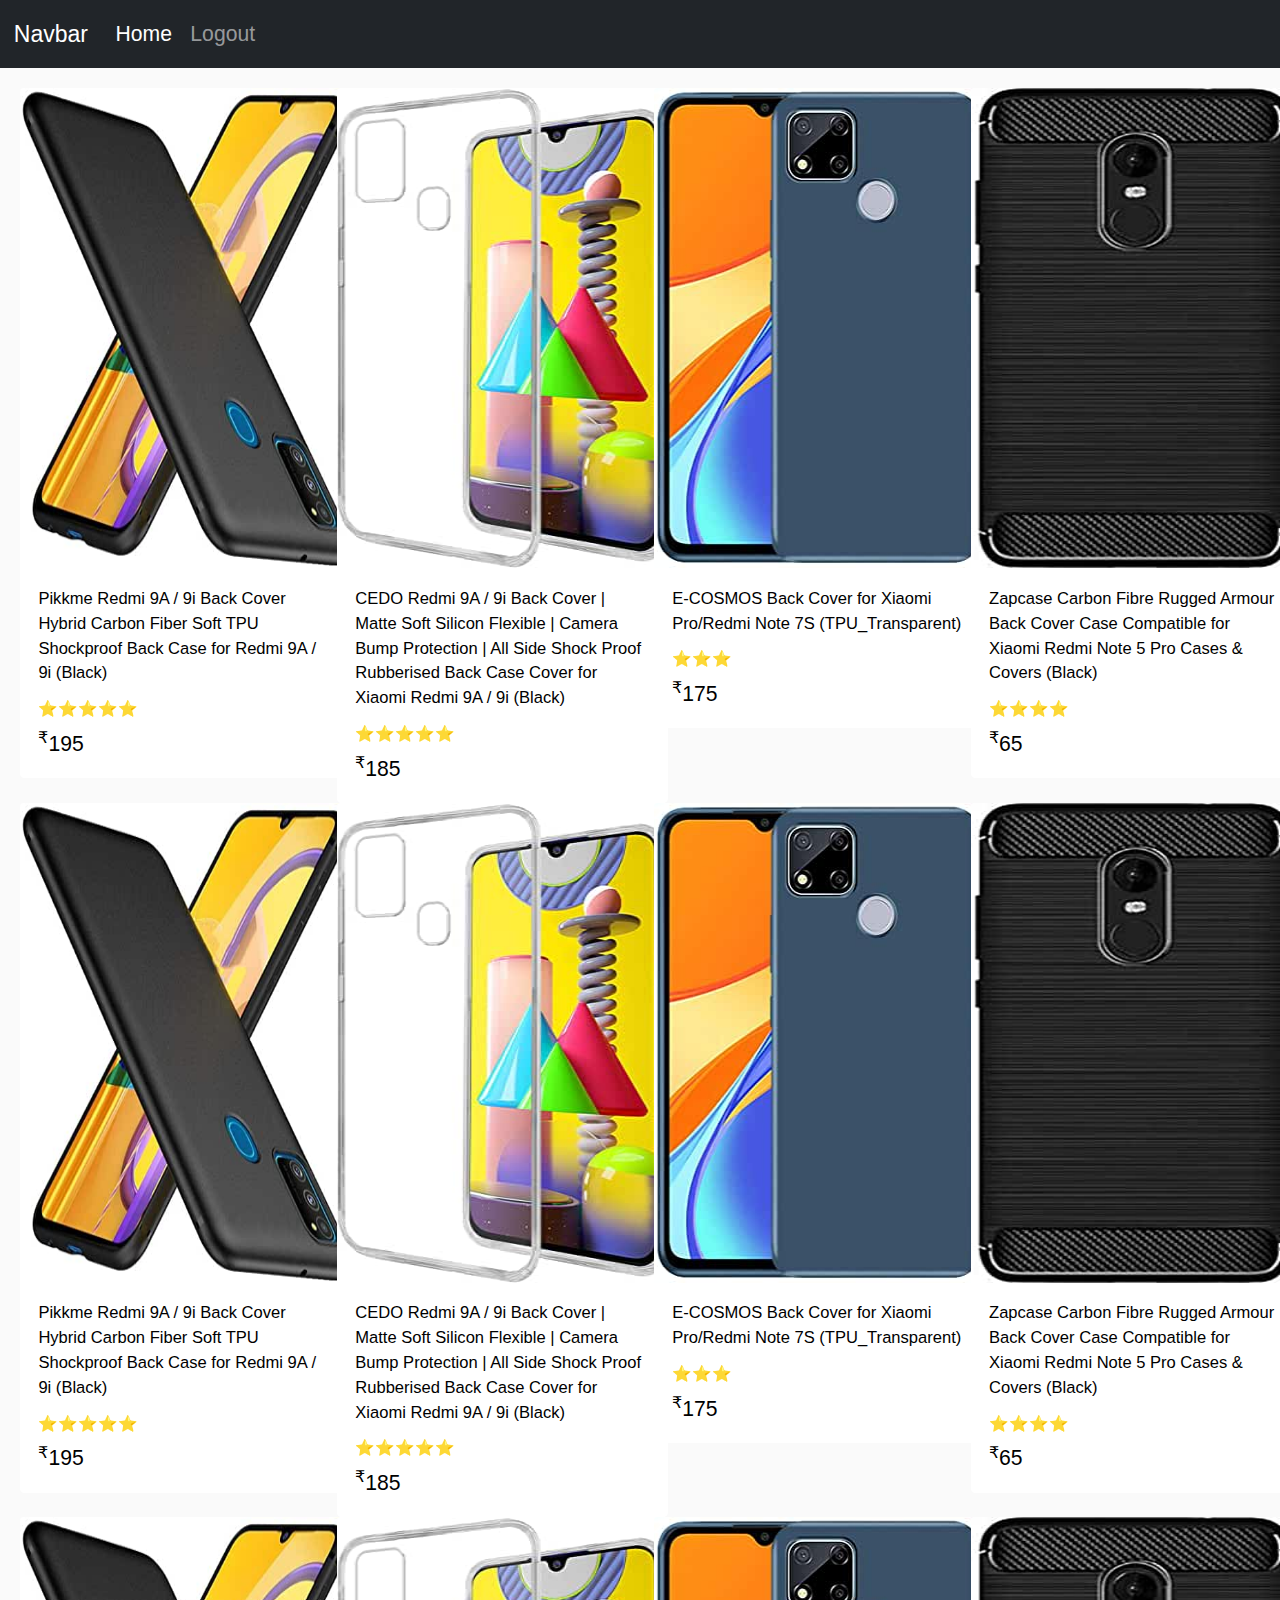
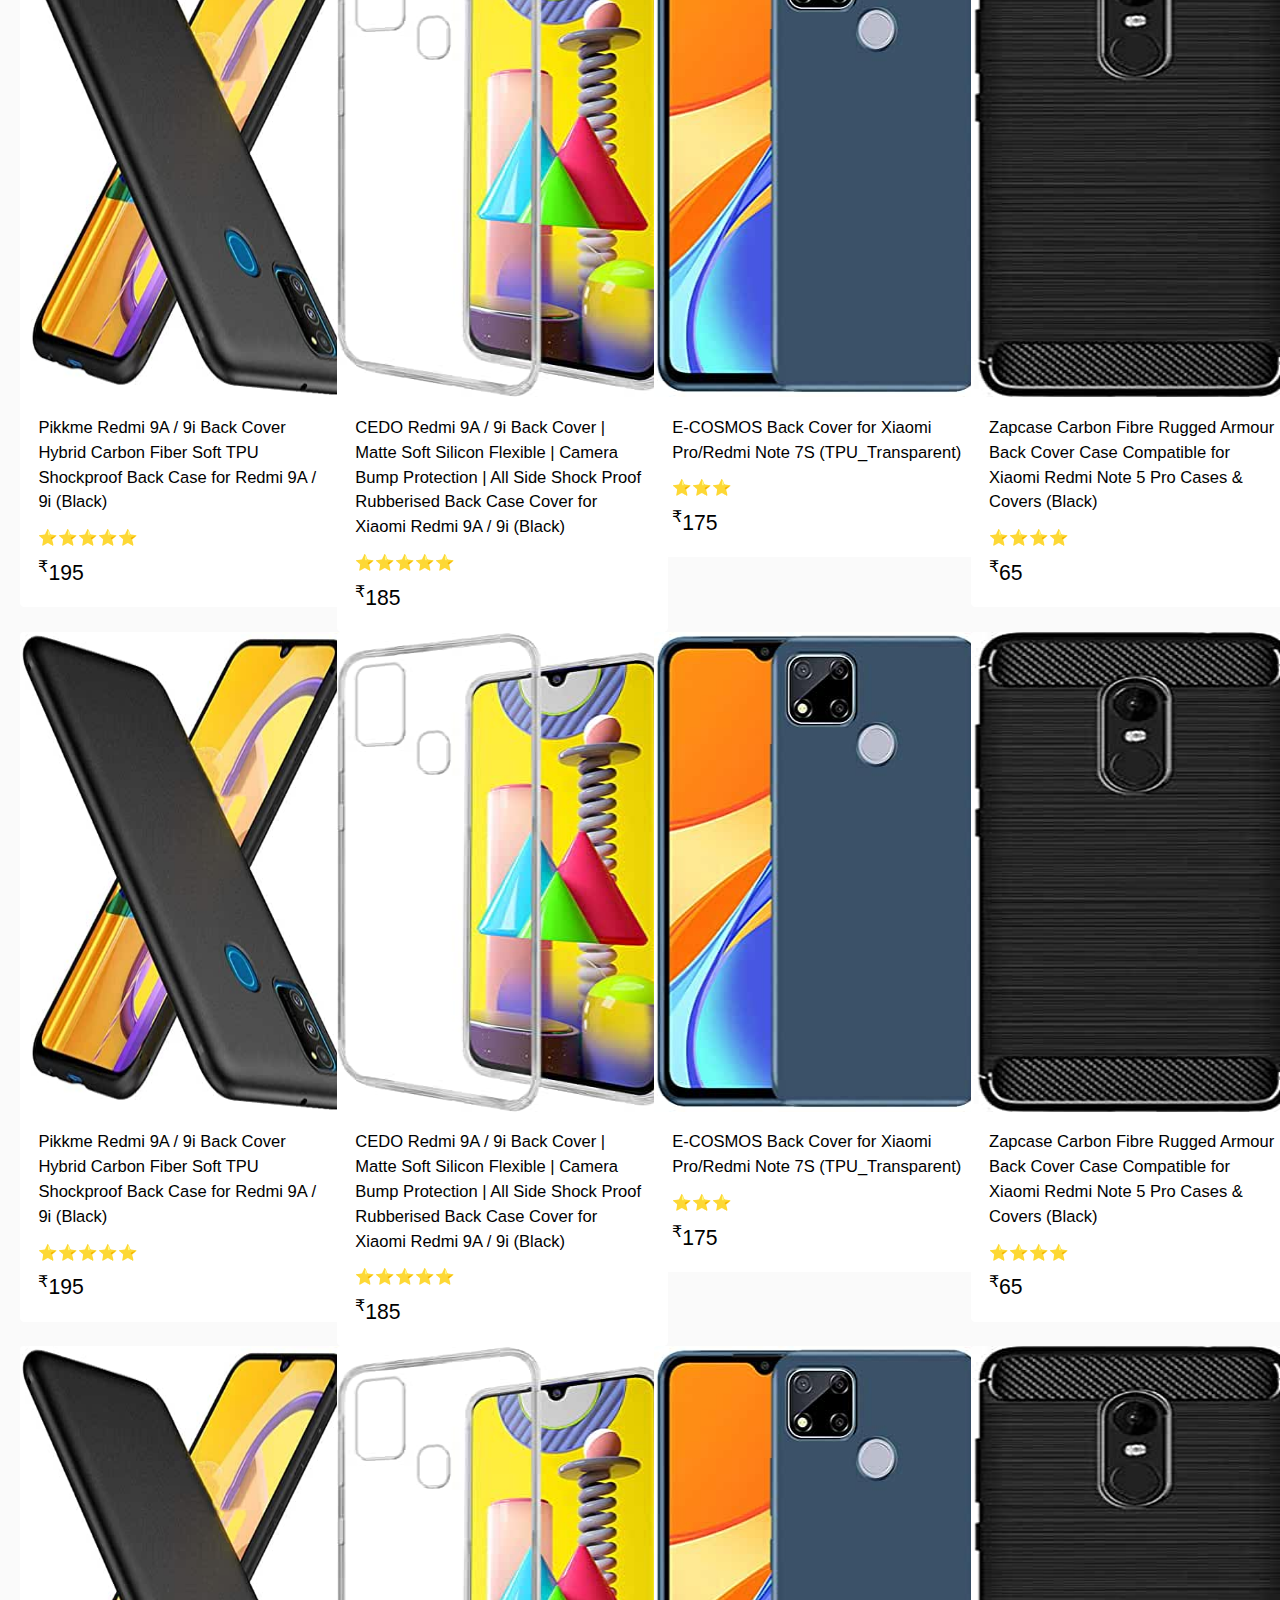
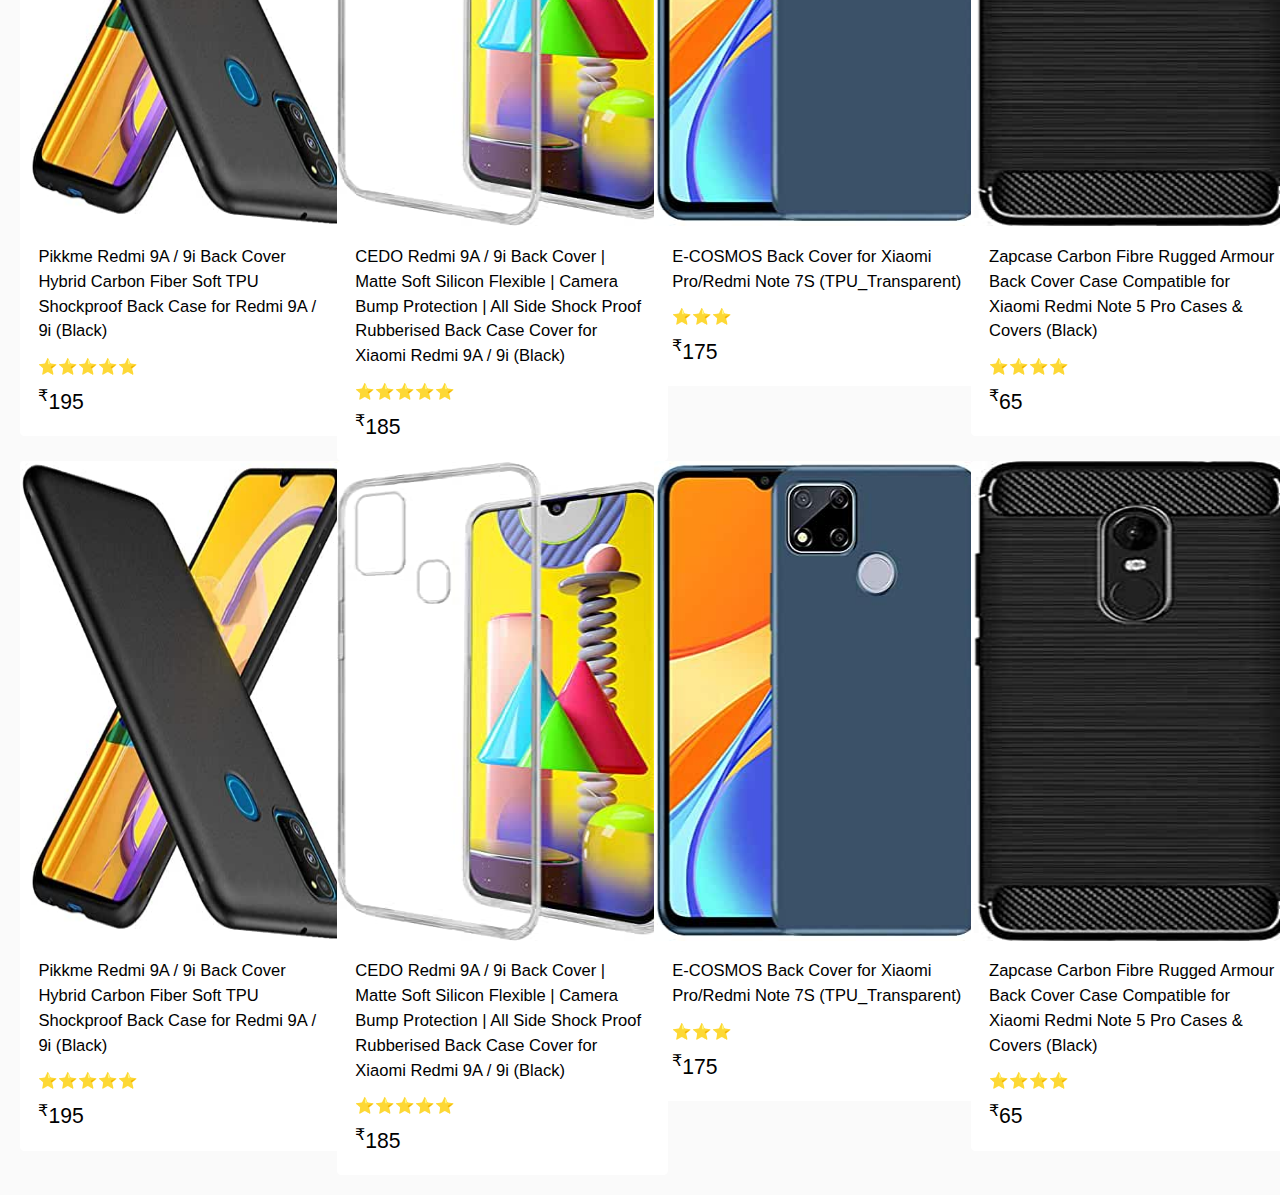
<file: home.html>
<!DOCTYPE html>
<html lang="en">
  <head>
    <meta charset="UTF-8" />
    <meta http-equiv="X-UA-Compatible" content="IE=edge" />
    <meta name="viewport" content="width=device-width, initial-scale=1.0" />
    <title>E-Commerce Website | Home</title>

    <!-- Google Fonts CDN -->
    <link rel="preconnect" href="https://fonts.googleapis.com" />
    <link rel="preconnect" href="https://fonts.gstatic.com" crossorigin />
    <!-- Ubuntu Fonts -->
    <link
      href="https://fonts.googleapis.com/css2?family=Ubuntu:wght@300&display=swap"
      rel="stylesheet"
    />

    <!-- Bootstrap CSS -->
    <link rel="stylesheet" href="bootstrap-5.1.1-dist/css/bootstrap.css" />
    <!-- Custom CSS -->
    <link rel="stylesheet" href="css/styles.css" />
  </head>

  <body>
    <!-- Navbar -->
    <nav class="navbar navbar-expand-lg navbar-dark bg-dark">
      <div class="container-fluid">
        <a class="navbar-brand" href="#">Navbar</a>
        <button
          class="navbar-toggler"
          type="button"
          data-bs-toggle="collapse"
          data-bs-target="#navbarNav"
          aria-controls="navbarNav"
          aria-expanded="false"
          aria-label="Toggle navigation"
        >
          <span class="navbar-toggler-icon"></span>
        </button>
        <div class="collapse navbar-collapse" id="navbarNav">
          <ul class="navbar-nav">
            <li class="nav-item">
              <a class="nav-link active" aria-current="page" href="home.html"
                >Home</a
              >
            </li>
            <li class="nav-item">
              <a class="nav-link" href="index.html">Logout</a>
            </li>
          </ul>
        </div>
      </div>
    </nav>

    <!-- Page Content -->
    <div class="content">
      <div class="row">
        <div class="col-lg-3 col-md-4 col-sm-6 col-xs-6">
          <a href="product.html">
            <div class="card" style="width: 18rem">
              <img src="images/img1.jpg" class="card-img-top" alt="..." />
              <div class="card-body">
                <p class="card-text" style="font-size: 0.9rem">
                  Pikkme Redmi 9A / 9i Back Cover Hybrid Carbon Fiber Soft TPU
                  Shockproof Back Case for Redmi 9A / 9i (Black)
                </p>
                <h6 class="card-subtitle mb-2 text-muted">⭐⭐⭐⭐⭐</h6>
                <span> <sup>₹</sup>195</span>
              </div>
            </div>
          </a>
        </div>
        <div class="col-lg-3 col-md-4 col-sm-6 col-xs-6">
          <a href="product.html">
            <div class="card" style="width: 18rem">
              <img src="images/img2.jpg" class="card-img-top" alt="..." />
              <div class="card-body">
                <p class="card-text" style="font-size: 0.9rem">
                  CEDO Redmi 9A / 9i Back Cover | Matte Soft Silicon Flexible |
                  Camera Bump Protection | All Side Shock Proof Rubberised Back
                  Case Cover for Xiaomi Redmi 9A / 9i (Black)
                </p>
                <h6 class="card-subtitle mb-2 text-muted">⭐⭐⭐⭐⭐</h6>
                <span> <sup>₹</sup>185</span>
              </div>
            </div>
          </a>
        </div>
        <div class="col-lg-3 col-md-4 col-sm-6 col-xs-6">
          <a href="product.html">
            <div class="card" style="width: 18rem">
              <img src="images/img3.jpg" class="card-img-top" alt="..." />
              <div class="card-body">
                <p class="card-text" style="font-size: 0.9rem">
                  E-COSMOS Back Cover for Xiaomi Pro/Redmi Note 7S
                  (TPU_Transparent)
                </p>
                <h6 class="card-subtitle mb-2 text-muted">⭐⭐⭐</h6>
                <span> <sup>₹</sup>175</span>
              </div>
            </div>
          </a>
        </div>
        <div class="col-lg-3 col-md-4 col-sm-6 col-xs-6">
          <a href="product.html">
            <div class="card" style="width: 18rem">
              <img src="images/img4.jpg" class="card-img-top" alt="..." />
              <div class="card-body">
                <p class="card-text" style="font-size: 0.9rem">
                  Zapcase Carbon Fibre Rugged Armour Back Cover Case Compatible
                  for Xiaomi Redmi Note 5 Pro Cases & Covers (Black)
                </p>
                <h6 class="card-subtitle mb-2 text-muted">⭐⭐⭐⭐</h6>
                <span> <sup>₹</sup>65 </span>
              </div>
            </div>
          </a>
        </div>
        <div class="col-lg-3 col-md-4 col-sm-6 col-xs-6">
          <a href="product.html">
            <div class="card" style="width: 18rem">
              <img src="images/img1.jpg" class="card-img-top" alt="..." />
              <div class="card-body">
                <p class="card-text" style="font-size: 0.9rem">
                  Pikkme Redmi 9A / 9i Back Cover Hybrid Carbon Fiber Soft TPU
                  Shockproof Back Case for Redmi 9A / 9i (Black)
                </p>
                <h6 class="card-subtitle mb-2 text-muted">⭐⭐⭐⭐⭐</h6>
                <span> <sup>₹</sup>195</span>
              </div>
            </div>
          </a>
        </div>
        <div class="col-lg-3 col-md-4 col-sm-6 col-xs-6">
          <a href="product.html">
            <div class="card" style="width: 18rem">
              <img src="images/img2.jpg" class="card-img-top" alt="..." />
              <div class="card-body">
                <p class="card-text" style="font-size: 0.9rem">
                  CEDO Redmi 9A / 9i Back Cover | Matte Soft Silicon Flexible |
                  Camera Bump Protection | All Side Shock Proof Rubberised Back
                  Case Cover for Xiaomi Redmi 9A / 9i (Black)
                </p>
                <h6 class="card-subtitle mb-2 text-muted">⭐⭐⭐⭐⭐</h6>
                <span> <sup>₹</sup>185</span>
              </div>
            </div>
          </a>
        </div>
        <div class="col-lg-3 col-md-4 col-sm-6 col-xs-6">
          <a href="product.html">
            <div class="card" style="width: 18rem">
              <img src="images/img3.jpg" class="card-img-top" alt="..." />
              <div class="card-body">
                <p class="card-text" style="font-size: 0.9rem">
                  E-COSMOS Back Cover for Xiaomi Pro/Redmi Note 7S
                  (TPU_Transparent)
                </p>
                <h6 class="card-subtitle mb-2 text-muted">⭐⭐⭐</h6>
                <span> <sup>₹</sup>175</span>
              </div>
            </div>
          </a>
        </div>
        <div class="col-lg-3 col-md-4 col-sm-6 col-xs-6">
          <a href="product.html">
            <div class="card" style="width: 18rem">
              <img src="images/img4.jpg" class="card-img-top" alt="..." />
              <div class="card-body">
                <p class="card-text" style="font-size: 0.9rem">
                  Zapcase Carbon Fibre Rugged Armour Back Cover Case Compatible
                  for Xiaomi Redmi Note 5 Pro Cases & Covers (Black)
                </p>
                <h6 class="card-subtitle mb-2 text-muted">⭐⭐⭐⭐</h6>
                <span> <sup>₹</sup>65 </span>
              </div>
            </div>
          </a>
        </div>
        <div class="col-lg-3 col-md-4 col-sm-6 col-xs-6">
          <a href="product.html">
            <div class="card" style="width: 18rem">
              <img src="images/img1.jpg" class="card-img-top" alt="..." />
              <div class="card-body">
                <p class="card-text" style="font-size: 0.9rem">
                  Pikkme Redmi 9A / 9i Back Cover Hybrid Carbon Fiber Soft TPU
                  Shockproof Back Case for Redmi 9A / 9i (Black)
                </p>
                <h6 class="card-subtitle mb-2 text-muted">⭐⭐⭐⭐⭐</h6>
                <span> <sup>₹</sup>195</span>
              </div>
            </div>
          </a>
        </div>
        <div class="col-lg-3 col-md-4 col-sm-6 col-xs-6">
          <a href="product.html">
            <div class="card" style="width: 18rem">
              <img src="images/img2.jpg" class="card-img-top" alt="..." />
              <div class="card-body">
                <p class="card-text" style="font-size: 0.9rem">
                  CEDO Redmi 9A / 9i Back Cover | Matte Soft Silicon Flexible |
                  Camera Bump Protection | All Side Shock Proof Rubberised Back
                  Case Cover for Xiaomi Redmi 9A / 9i (Black)
                </p>
                <h6 class="card-subtitle mb-2 text-muted">⭐⭐⭐⭐⭐</h6>
                <span> <sup>₹</sup>185</span>
              </div>
            </div>
          </a>
        </div>
        <div class="col-lg-3 col-md-4 col-sm-6 col-xs-6">
          <a href="product.html">
            <div class="card" style="width: 18rem">
              <img src="images/img3.jpg" class="card-img-top" alt="..." />
              <div class="card-body">
                <p class="card-text" style="font-size: 0.9rem">
                  E-COSMOS Back Cover for Xiaomi Pro/Redmi Note 7S
                  (TPU_Transparent)
                </p>
                <h6 class="card-subtitle mb-2 text-muted">⭐⭐⭐</h6>
                <span> <sup>₹</sup>175</span>
              </div>
            </div>
          </a>
        </div>
        <div class="col-lg-3 col-md-4 col-sm-6 col-xs-6">
          <a href="product.html">
            <div class="card" style="width: 18rem">
              <img src="images/img4.jpg" class="card-img-top" alt="..." />
              <div class="card-body">
                <p class="card-text" style="font-size: 0.9rem">
                  Zapcase Carbon Fibre Rugged Armour Back Cover Case Compatible
                  for Xiaomi Redmi Note 5 Pro Cases & Covers (Black)
                </p>
                <h6 class="card-subtitle mb-2 text-muted">⭐⭐⭐⭐</h6>
                <span> <sup>₹</sup>65 </span>
              </div>
            </div>
          </a>
        </div>
        <div class="col-lg-3 col-md-4 col-sm-6 col-xs-6">
          <a href="product.html">
            <div class="card" style="width: 18rem">
              <img src="images/img1.jpg" class="card-img-top" alt="..." />
              <div class="card-body">
                <p class="card-text" style="font-size: 0.9rem">
                  Pikkme Redmi 9A / 9i Back Cover Hybrid Carbon Fiber Soft TPU
                  Shockproof Back Case for Redmi 9A / 9i (Black)
                </p>
                <h6 class="card-subtitle mb-2 text-muted">⭐⭐⭐⭐⭐</h6>
                <span> <sup>₹</sup>195</span>
              </div>
            </div>
          </a>
        </div>
        <div class="col-lg-3 col-md-4 col-sm-6 col-xs-6">
          <a href="product.html">
            <div class="card" style="width: 18rem">
              <img src="images/img2.jpg" class="card-img-top" alt="..." />
              <div class="card-body">
                <p class="card-text" style="font-size: 0.9rem">
                  CEDO Redmi 9A / 9i Back Cover | Matte Soft Silicon Flexible |
                  Camera Bump Protection | All Side Shock Proof Rubberised Back
                  Case Cover for Xiaomi Redmi 9A / 9i (Black)
                </p>
                <h6 class="card-subtitle mb-2 text-muted">⭐⭐⭐⭐⭐</h6>
                <span> <sup>₹</sup>185</span>
              </div>
            </div>
          </a>
        </div>
        <div class="col-lg-3 col-md-4 col-sm-6 col-xs-6">
          <a href="product.html">
            <div class="card" style="width: 18rem">
              <img src="images/img3.jpg" class="card-img-top" alt="..." />
              <div class="card-body">
                <p class="card-text" style="font-size: 0.9rem">
                  E-COSMOS Back Cover for Xiaomi Pro/Redmi Note 7S
                  (TPU_Transparent)
                </p>
                <h6 class="card-subtitle mb-2 text-muted">⭐⭐⭐</h6>
                <span> <sup>₹</sup>175</span>
              </div>
            </div>
          </a>
        </div>
        <div class="col-lg-3 col-md-4 col-sm-6 col-xs-6">
          <a href="product.html">
            <div class="card" style="width: 18rem">
              <img src="images/img4.jpg" class="card-img-top" alt="..." />
              <div class="card-body">
                <p class="card-text" style="font-size: 0.9rem">
                  Zapcase Carbon Fibre Rugged Armour Back Cover Case Compatible
                  for Xiaomi Redmi Note 5 Pro Cases & Covers (Black)
                </p>
                <h6 class="card-subtitle mb-2 text-muted">⭐⭐⭐⭐</h6>
                <span> <sup>₹</sup>65 </span>
              </div>
            </div>
          </a>
        </div>
        <div class="col-lg-3 col-md-4 col-sm-6 col-xs-6">
          <a href="product.html">
            <div class="card" style="width: 18rem">
              <img src="images/img1.jpg" class="card-img-top" alt="..." />
              <div class="card-body">
                <p class="card-text" style="font-size: 0.9rem">
                  Pikkme Redmi 9A / 9i Back Cover Hybrid Carbon Fiber Soft TPU
                  Shockproof Back Case for Redmi 9A / 9i (Black)
                </p>
                <h6 class="card-subtitle mb-2 text-muted">⭐⭐⭐⭐⭐</h6>
                <span> <sup>₹</sup>195</span>
              </div>
            </div>
          </a>
        </div>
        <div class="col-lg-3 col-md-4 col-sm-6 col-xs-6">
          <a href="product.html">
            <div class="card" style="width: 18rem">
              <img src="images/img2.jpg" class="card-img-top" alt="..." />
              <div class="card-body">
                <p class="card-text" style="font-size: 0.9rem">
                  CEDO Redmi 9A / 9i Back Cover | Matte Soft Silicon Flexible |
                  Camera Bump Protection | All Side Shock Proof Rubberised Back
                  Case Cover for Xiaomi Redmi 9A / 9i (Black)
                </p>
                <h6 class="card-subtitle mb-2 text-muted">⭐⭐⭐⭐⭐</h6>
                <span> <sup>₹</sup>185</span>
              </div>
            </div>
          </a>
        </div>
        <div class="col-lg-3 col-md-4 col-sm-6 col-xs-6">
          <a href="product.html">
            <div class="card" style="width: 18rem">
              <img src="images/img3.jpg" class="card-img-top" alt="..." />
              <div class="card-body">
                <p class="card-text" style="font-size: 0.9rem">
                  E-COSMOS Back Cover for Xiaomi Pro/Redmi Note 7S
                  (TPU_Transparent)
                </p>
                <h6 class="card-subtitle mb-2 text-muted">⭐⭐⭐</h6>
                <span> <sup>₹</sup>175</span>
              </div>
            </div>
          </a>
        </div>
        <div class="col-lg-3 col-md-4 col-sm-6 col-xs-6">
          <a href="product.html">
            <div class="card" style="width: 18rem">
              <img src="images/img4.jpg" class="card-img-top" alt="..." />
              <div class="card-body">
                <p class="card-text" style="font-size: 0.9rem">
                  Zapcase Carbon Fibre Rugged Armour Back Cover Case Compatible
                  for Xiaomi Redmi Note 5 Pro Cases & Covers (Black)
                </p>
                <h6 class="card-subtitle mb-2 text-muted">⭐⭐⭐⭐</h6>
                <span> <sup>₹</sup>65 </span>
              </div>
            </div>
          </a>
        </div>
        <div class="col-lg-3 col-md-4 col-sm-6 col-xs-6">
          <a href="product.html">
            <div class="card" style="width: 18rem">
              <img src="images/img1.jpg" class="card-img-top" alt="..." />
              <div class="card-body">
                <p class="card-text" style="font-size: 0.9rem">
                  Pikkme Redmi 9A / 9i Back Cover Hybrid Carbon Fiber Soft TPU
                  Shockproof Back Case for Redmi 9A / 9i (Black)
                </p>
                <h6 class="card-subtitle mb-2 text-muted">⭐⭐⭐⭐⭐</h6>
                <span> <sup>₹</sup>195</span>
              </div>
            </div>
          </a>
        </div>
        <div class="col-lg-3 col-md-4 col-sm-6 col-xs-6">
          <a href="product.html">
            <div class="card" style="width: 18rem">
              <img src="images/img2.jpg" class="card-img-top" alt="..." />
              <div class="card-body">
                <p class="card-text" style="font-size: 0.9rem">
                  CEDO Redmi 9A / 9i Back Cover | Matte Soft Silicon Flexible |
                  Camera Bump Protection | All Side Shock Proof Rubberised Back
                  Case Cover for Xiaomi Redmi 9A / 9i (Black)
                </p>
                <h6 class="card-subtitle mb-2 text-muted">⭐⭐⭐⭐⭐</h6>
                <span> <sup>₹</sup>185</span>
              </div>
            </div>
          </a>
        </div>
        <div class="col-lg-3 col-md-4 col-sm-6 col-xs-6">
          <a href="product.html">
            <div class="card" style="width: 18rem">
              <img src="images/img3.jpg" class="card-img-top" alt="..." />
              <div class="card-body">
                <p class="card-text" style="font-size: 0.9rem">
                  E-COSMOS Back Cover for Xiaomi Pro/Redmi Note 7S
                  (TPU_Transparent)
                </p>
                <h6 class="card-subtitle mb-2 text-muted">⭐⭐⭐</h6>
                <span> <sup>₹</sup>175</span>
              </div>
            </div>
          </a>
        </div>
        <div class="col-lg-3 col-md-4 col-sm-6 col-xs-6">
          <a href="product.html">
            <div class="card" style="width: 18rem">
              <img src="images/img4.jpg" class="card-img-top" alt="..." />
              <div class="card-body">
                <p class="card-text" style="font-size: 0.9rem">
                  Zapcase Carbon Fibre Rugged Armour Back Cover Case Compatible
                  for Xiaomi Redmi Note 5 Pro Cases & Covers (Black)
                </p>
                <h6 class="card-subtitle mb-2 text-muted">⭐⭐⭐⭐</h6>
                <span> <sup>₹</sup>65 </span>
              </div>
            </div>
          </a>
        </div>
      </div>
    </div>
  </body>

  <script src="bootstrap-5.1.1-dist/js/bootstrap.js"></script>
</html>
</file>
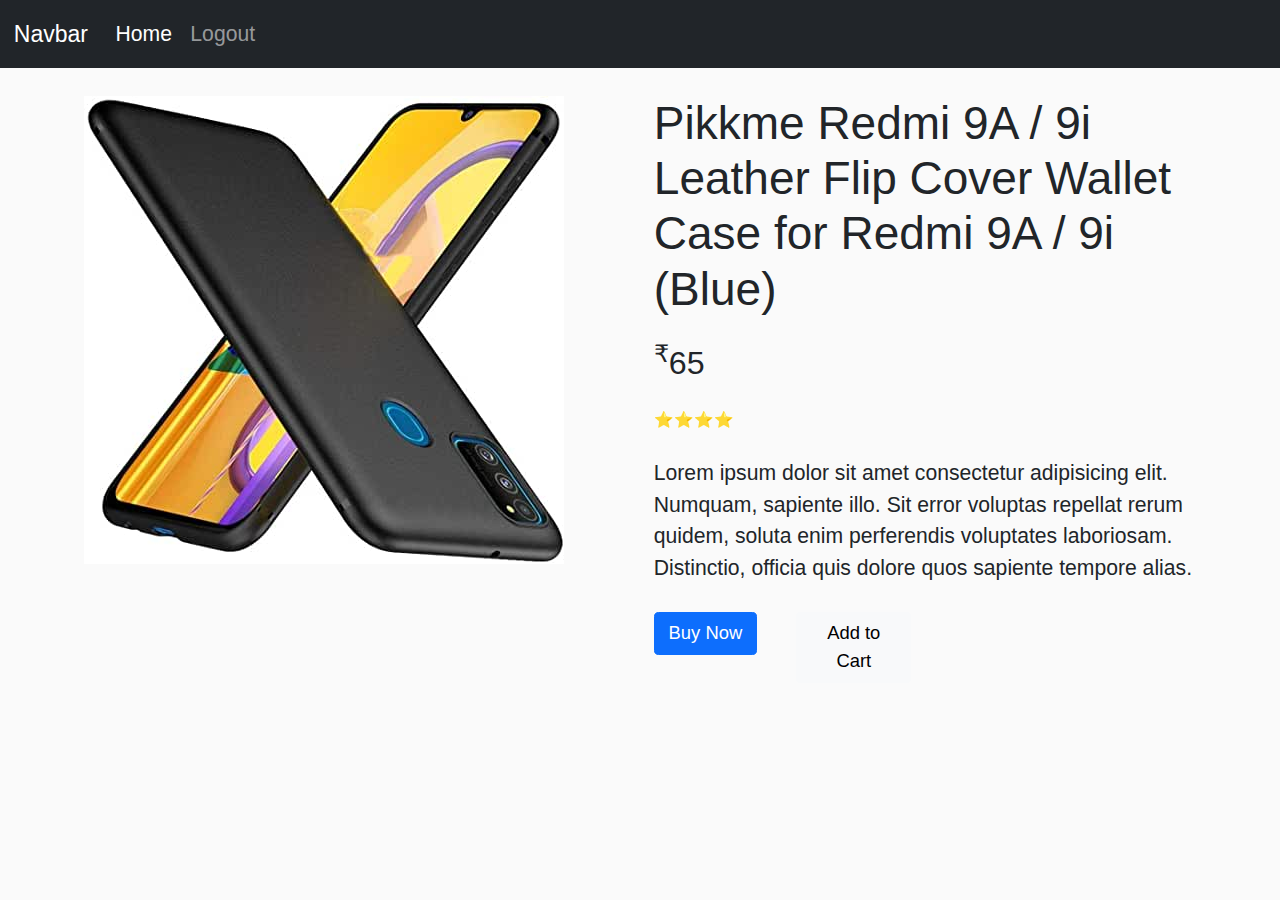
<file: product.html>
<!DOCTYPE html>
<html lang="en">
  <head>
    <meta charset="UTF-8" />
    <meta http-equiv="X-UA-Compatible" content="IE=edge" />
    <meta name="viewport" content="width=device-width, initial-scale=1.0" />
    <title>Product Page</title>
    <!-- Bootstrap CSS -->
    <link rel="stylesheet" href="bootstrap-5.1.1-dist/css/bootstrap.css" />

    <!-- Custom CSS -->
    <link rel="stylesheet" href="css/styles.css" />
  </head>
  <body>
    <!-- Navbar -->
    <nav class="navbar navbar-expand-lg navbar-dark bg-dark">
      <div class="container-fluid">
        <a class="navbar-brand" href="#">Navbar</a>
        <button
          class="navbar-toggler"
          type="button"
          data-bs-toggle="collapse"
          data-bs-target="#navbarNav"
          aria-controls="navbarNav"
          aria-expanded="false"
          aria-label="Toggle navigation"
        >
          <span class="navbar-toggler-icon"></span>
        </button>
        <div class="collapse navbar-collapse" id="navbarNav">
          <ul class="navbar-nav">
            <li class="nav-item">
              <a class="nav-link active" aria-current="page" href="home.html"
                >Home</a
              >
            </li>
            <li class="nav-item">
              <a class="nav-link" href="index.html">Logout</a>
            </li>
          </ul>
        </div>
      </div>
    </nav>
    <div class="container mt-4" id="product-section">
      <div class="row">
        <div class="col-md-6">
          <img
            src="images/img1.jpg"
            alt="Kodak Brownie Flash B Camera"
            class="image-responsive"
          />
        </div>
        <div class="col-md-6">
          <h1>
            Pikkme Redmi 9A / 9i Leather Flip Cover Wallet Case for Redmi 9A /
            9i (Blue)
          </h1>
          <h3 class="mt-4">
            <span><sup>₹</sup>65</span>
          </h3>
          <h6 class="card-subtitle mb-2 text-muted mt-4">⭐⭐⭐⭐</h6>
          <p class="mt-4">
            Lorem ipsum dolor sit amet consectetur adipisicing elit. Numquam,
            sapiente illo. Sit error voluptas repellat rerum quidem, soluta enim
            perferendis voluptates laboriosam. Distinctio, officia quis dolore
            quos sapiente tempore alias.
          </p>
          <div class="row mt-4">
            <div class="col-lg-3">
              <button class="btn btn-primary">Buy Now</button>
            </div>
            <div class="col-lg-3">
              <button class="btn btn-light">Add to Cart</button>
            </div>
          </div>
        </div>
      </div>
      <!-- end row -->
    </div>
    <!-- end container -->
  </body>

  <script src="bootstrap-5.1.1-dist/js/bootstrap.js"></script>
</html>
</file>
<file: css/styles.css>
html,
body {
    margin: 0;
    padding: 0;
    font-family: 'Ubunutu', sans-serif;
    font-size: 1.15rem;
    background: #fafafa;
}

.login {
    margin: 150px 500px;
}

.login .card .card-header {
    text-align: center;
}

.checkbox {
    font-size: 0.95rem;
}

@media (max-width: 600px) {
    .login {
        margin: 50px 50px;
    }
}

/* Home HTML */
.content {
    margin: 20px;
}

.content .row .card img {
    height: 480px;
}

a {
    text-decoration: none;
    color: black;
}

a:hover {
    color: black;
}
</file>
